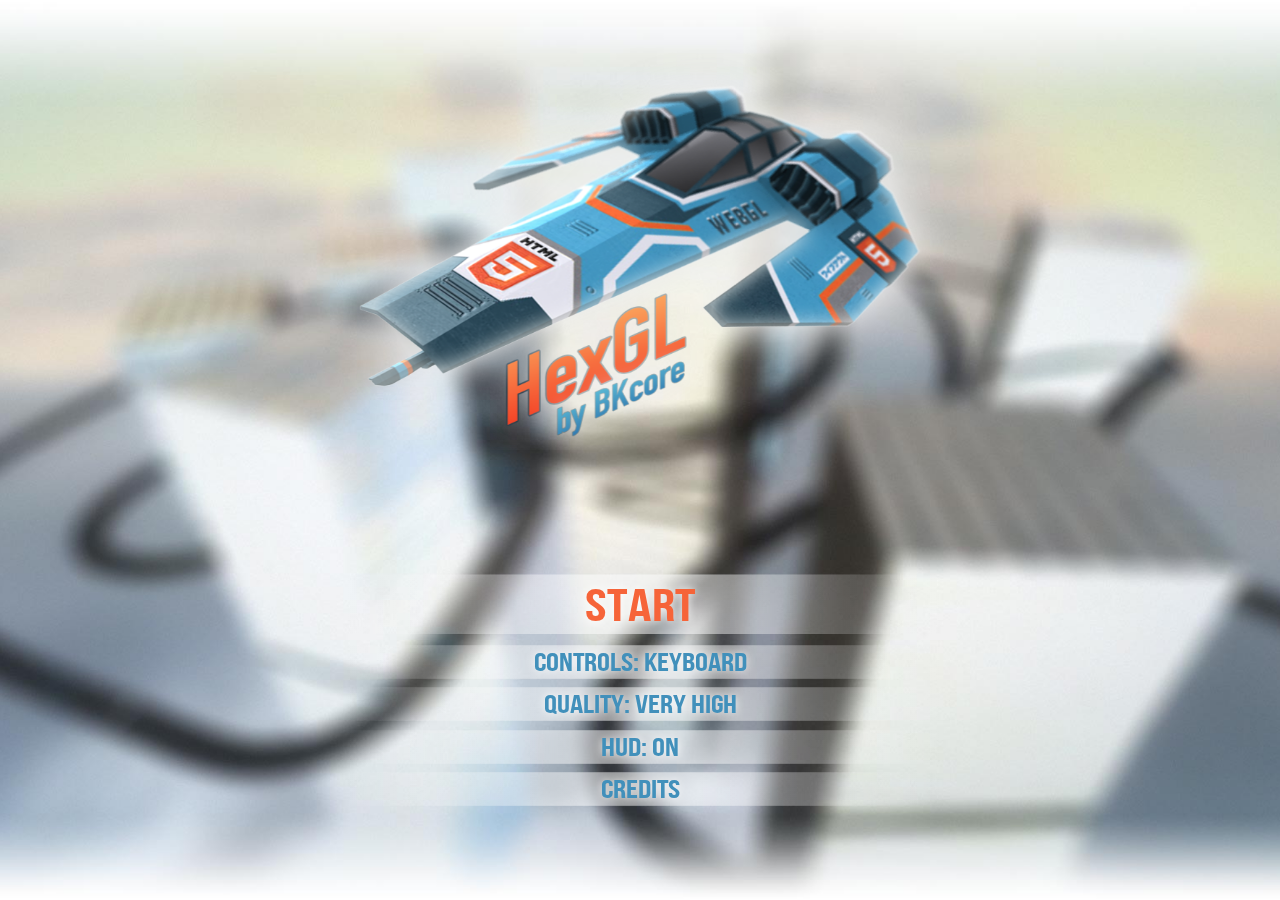
<file: index.html>
<!DOCTYPE html>
<html lang="en">
  <head>
    <title>HexGL by BKcore</title>
    <meta charset="utf-8" />
    <link rel="icon" href="./images/favicon.png" />
    <meta
      name="viewport"
      content="width=device-width, user-scalable=no, initial-scale=1.0, minimum-scale=1.0, maximum-scale=1.0"
    />
    <link rel="stylesheet" href="css/multi.css" charset="utf-8" />
    <link rel="stylesheet" href="css/fonts.css" charset="utf-8" />
    <style>
      body {
        padding: 0;
        margin: 0;
      }
      canvas {
        pointer-events: none;
        width: 100%;
      }
      #overlay {
        position: absolute;
        z-index: 9999;
        top: 0;
        left: 0;
        width: 100%;
      }
    </style>
    <script type="text/javascript">
      //analytics
      var _gaq = _gaq || [];
      _gaq.push(["_setAccount", "UA-26274524-4"]);
      _gaq.push(["_trackPageview"]);
      (function () {
        var ga = document.createElement("script");
        ga.type = "text/javascript";
        ga.async = true;
        ga.src =
          ("https:" == document.location.protocol
            ? "https://ssl"
            : "http://www") + ".google-analytics.com/ga.js";
        var s = document.getElementsByTagName("script")[0];
        s.parentNode.insertBefore(ga, s);
      })();
    </script>
  </head>
  <body>
    <div id="step-1">
      <div id="global"></div>
      <div id="title"></div>
      <div id="menucontainer">
        <div id="menu">
          <div id="start">Start</div>
          <div id="s-controlType">Controls: Keyboard</div>
          <div id="s-quality">Quality: High</div>
          <div id="s-hud">HUD: On</div>
          <div id="s-godmode" style="display: none">Godmode: Off</div>
          <div id="s-credits">Credits</div>
        </div>
      </div>
    </div>
    <div id="step-2" style="display: none">
      <div id="ctrl-help">Click/Touch to continue.</div>
    </div>
    <div id="step-3" style="display: none">
      <div id="progressbar"></div>
    </div>
    <div id="step-4" style="display: none">
      <div id="overlay"></div>
      <div id="main"></div>
    </div>
    <div id="step-5" style="display: none">
      <div id="time"></div>
      <div id="ctrl-help">Click/Touch to continue.</div>
    </div>
    <div id="credits" style="display: none">
      <h3>Code</h3>
      <p><b>Concept and Development</b><br />Thibaut Despoulain (BKcore)</p>
      <p><b>Contributors</b><br />townxelliot<br />mahesh.kk</p>
      <p>
        <b>Technologies</b
        ><br />WebGL<br />JavaScript<br />CoffeeScript<br />Three.js<br />LeapMotion
      </p>
      <h3>Graphics</h3>
      <p><b>HexMKI base model</b><br />Charnel</p>
      <p><b>Track texture</b><br />Nobiax</p>
      <h4>Click anywhere to continue.</h4>
    </div>
    <div id="leapinfo" style="display: none"></div>
    <script src="libs/Three.js"></script>
    <script src="libs/Stats.js"></script>
    <script src="libs/Detector.js"></script>
    <script src="libs/ShaderExtras.js"></script>
    <script src="libs/postprocessing/MaskPass.js"></script>
    <script src="libs/postprocessing/BloomPass.js"></script>
    <script src="libs/postprocessing/ShaderPass.js"></script>
    <script src="libs/postprocessing/RenderPass.js"></script>
    <script src="libs/postprocessing/EffectComposer.js"></script>
    <script src="bkcore/controllers/TouchController.js"></script>
    <script src="bkcore/controllers/GamepadController.js"></script>
    <script src="bkcore/controllers/OrientationController.js"></script>
    <script src="bkcore/Timer.js"></script>
    <script src="bkcore/Utils.js"></script>
    <script src="bkcore/ImageData.js"></script>
    <script src="bkcore/threejs/Loader.js"></script>
    <script src="bkcore/threejs/Shaders.js"></script>
    <script src="bkcore/threejs/Particles.js"></script>
    <script src="bkcore/threejs/RenderManager.js"></script>
    <script src="bkcore/Audio.js"></script>
    <script src="bkcore/hexgl/HUD.js"></script>
    <script src="bkcore/hexgl/Gameplay.js"></script>
    <script src="bkcore/hexgl/RaceData.js"></script>
    <script src="bkcore/hexgl/ShipEffects.js"></script>
    <script src="bkcore/hexgl/CameraChase.js"></script>
    <script src="bkcore/hexgl/ShipControls.js"></script>
    <script src="bkcore/hexgl/tracks/Cityscape.js"></script>
    <script src="bkcore/hexgl/HexGL.js"></script>
    <script src="launch.js"></script>
  </body>
</html>
</file>
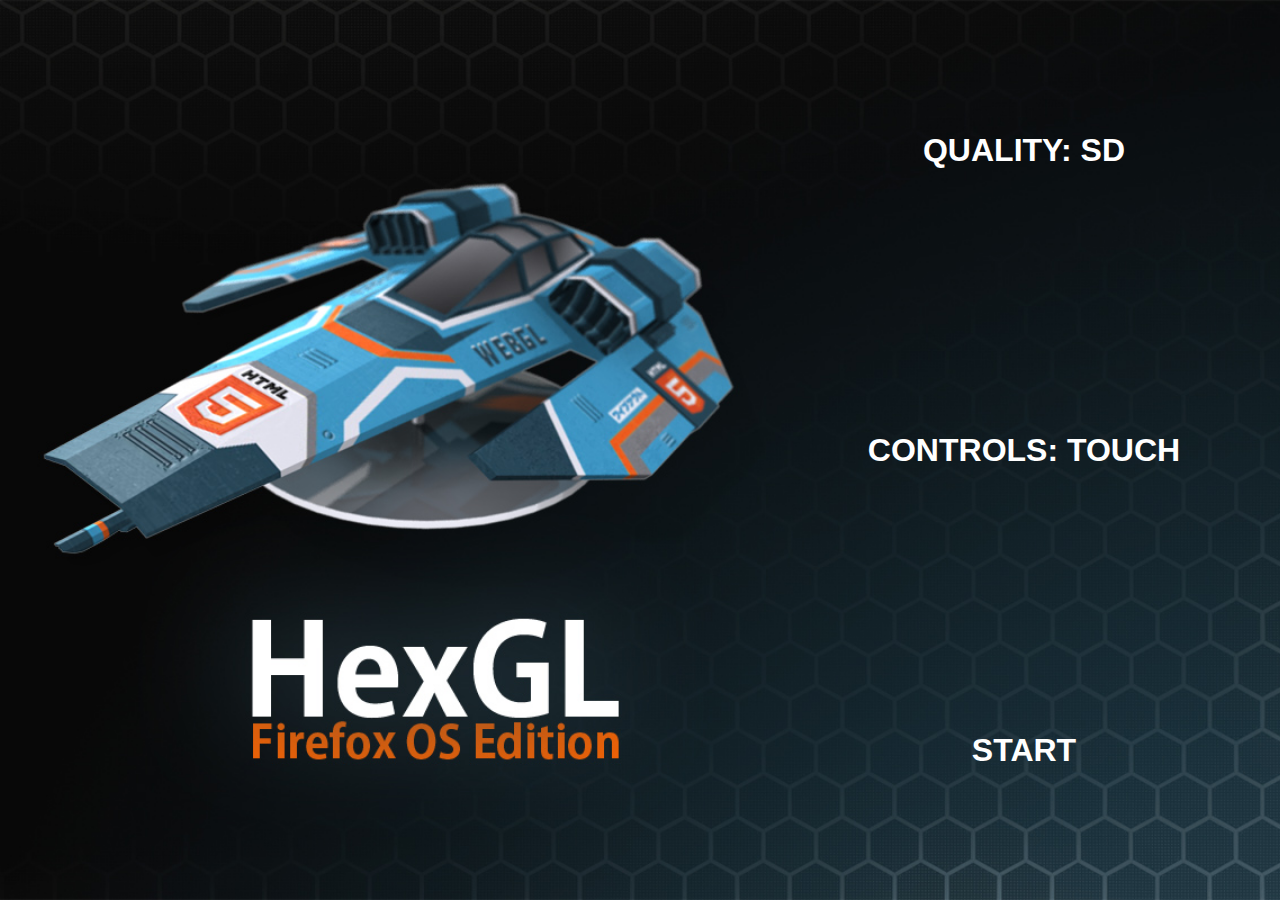
<file: mobile/index.html>
<!DOCTYPE html>
<html lang="en">
  <head>
    <title>HexGL</title>
    <meta charset="utf-8" />
    <meta
      name="viewport"
      content="width=device-width, user-scalable=no, initial-scale=1.0, minimum-scale=1.0, maximum-scale=1.0"
    />
    <link rel="stylesheet" href="css/fonts.css" charset="utf-8" />
    <link rel="stylesheet" href="css/touchcontroller.css" charset="utf-8" />
    <link rel="icon" href="../images/icon_256.png" type="image/png" />
    <link rel="shortcut icon" href="../images/icon_256.png" type="image/png" />
    <style>
      html {
        background: #000000;
      }
      body {
        background: url("css/mobile.jpg") no-repeat center center fixed;
        -webkit-background-size: cover;
        -moz-background-size: cover;
        -ms-background-size: cover;
        -o-background-size: cover;
        background-size: cover;
        padding: 0;
        margin: 0;
        overflow: hidden;
        font-family: georgia;
        text-align: center;
        color: #666;
      }
      h1 {
        color: #666;
      }
      a {
        color: skyblue;
      }
      /*canvas { pointer-events:none; }*/
      html,
      body,
      #main,
      #titles,
      #controls,
      #over,
      #loading,
      canvas {
        width: 100%;
        height: 100%;
      }
      #overlay,
      #titles,
      #controls-1,
      #controls-2,
      #over,
      #loading {
        position: absolute;
        z-index: 1000;
        top: 0;
        left: 0;
        bottom: 0;
        right: 0;
      }
      #titles {
        z-index: 1001;
      }
      #controls-1 {
        z-index: 1002;
        background: url("css/mobile-controls-1.jpg") no-repeat center center
          fixed;
        -webkit-background-size: cover;
        -moz-background-size: cover;
        -ms-background-size: cover;
        -o-background-size: cover;
        background-size: cover;
        display: none;
      }
      #controls-2 {
        z-index: 1003;
        background: url("css/mobile-controls-2.jpg") no-repeat center center
          fixed;
        -webkit-background-size: cover;
        -moz-background-size: cover;
        -ms-background-size: cover;
        -o-background-size: cover;
        background-size: cover;
        display: none;
      }
      #over {
        z-index: 1004;
        background: url("css/mobile-over.jpg") no-repeat center center fixed;
        -webkit-background-size: cover;
        -moz-background-size: cover;
        -ms-background-size: cover;
        -o-background-size: cover;
        background-size: cover;
        display: none;
      }
      #loading {
        display: none;
        color: #fff;
      }
      #loading div {
        position: absolute;
        bottom: 20px;
        right: 20px;
        text-align: right;
        font-size: 3em;
        font-weight: bold;
        font-family: arial, sans-serif;
      }
      #titles-logo {
        position: absolute;
        top: 0;
        left: 0;
        bottom: 0;
        right: 40%;
        text-align: center;
        font-size: 4em;
        font-weight: bold;
        font-family: arial, sans-serif;
        text-decoration: none;
        color: #444444;
        text-indent: -99999px;
      }
      #titles-logo div {
        display: block;
        top: 50%;
        position: absolute;
        margin-top: -40px;
        line-height: 80px;
        width: 100%;
        text-align: center;
      }
      #titles-buttons {
        position: absolute;
        left: 60%;
        width: 40%;
        height: 100%;
        border: none;
        border-collapse: collapse;
      }
      #titles-button tr td {
      }
      .titles-button {
        vertical-align: middle;
        text-align: center;
        font-size: 2em;
        font-weight: bold;
        font-family: arial, sans-serif;
        text-decoration: none;
        color: #ffffff;
        cursor: pointer;
      }
      .titles-button:active,
      .titles-button:focus {
        color: skyblue;
      }
    </style>
  </head>

  <body>
    <div id="titles">
      <div id="titles-logo"><div>HexGL</div></div>
      <table id="titles-buttons">
        <tr>
          <td class="titles-button" id="s-quality" onclick="rollQuality();">
            QUALITY: SD
          </td>
        </tr>
        <tr>
          <td class="titles-button" id="s-controls" onclick="rollControls();">
            CONTROLS: TOUCH
          </td>
        </tr>
        <tr>
          <td class="titles-button" onclick="init();">START</td>
        </tr>
      </table>
    </div>
    <div id="controls-1" onclick="start();"></div>
    <div id="controls-2" onclick="start();"></div>
    <div id="over" onclick="restart();"></div>
    <div id="loading"><div>Loading...</div></div>
    <div id="overlay"></div>
    <div id="main"></div>
    <script src="../libs/Stats.js"></script>
    <script src="../libs/Three.js"></script>
    <script src="../libs/Detector.js"></script>
    <script src="../libs/ShaderExtras.js"></script>
    <script src="../libs/postprocessing/MaskPass.js"></script>
    <script src="../libs/postprocessing/BloomPass.js"></script>
    <script src="../libs/postprocessing/RenderPass.js"></script>
    <script src="../libs/postprocessing/ShaderPass.js"></script>
    <script src="../libs/postprocessing/EffectComposer.js"></script>
    <script src="../bkcore/Utils.js"></script>
    <script src="../bkcore/Timer.js"></script>
    <script src="../bkcore/ImageData.js"></script>
    <script src="bkcore/threejs/Loader.js"></script>
    <script src="../bkcore/threejs/Shaders.js"></script>
    <script src="../bkcore/threejs/Particles.js"></script>
    <script src="../bkcore/threejs/RenderManager.js"></script>
    <script src="../bkcore/hexgl/HUD.js"></script>
    <script src="../bkcore/hexgl/Gameplay.js"></script>
    <script src="../bkcore/hexgl/RaceData.js"></script>
    <script src="../bkcore/hexgl/ShipEffects.js"></script>
    <script src="../bkcore/hexgl/CameraChase.js"></script>
    <script src="bkcore/hexgl/HexGL.js"></script>
    <script src="bkcore/hexgl/ShipControls.js"></script>
    <script src="bkcore/hexgl/tracks/Cityscape.js"></script>
    <script src="bkcore/controllers/TouchController.js"></script>
    <script src="bkcore/controllers/OrientationController.js"></script>
    <script>
      try {
        var request = navigator.mozApps.getSelf();
        request.onsuccess = function () {
          if (request.result) {
            // we're installed
          } else {
            // not installed
            var conf = confirm("Would you like to install HexGL as an app?");
            if (conf) {
              var irequest = navigator.mozApps.install(
                "http://ffos.hexgl.bkcore.com/package.webapp"
              );
              irequest.onsuccess = function () {
                alert(
                  "HexGL is now installed. Please launch the app from the homescreen to cache assets."
                );
              };
              irequest.onerror = function (e) {
                alert("Error: " + irequest.error.name);
              };
            }
          }
        };
        request.onerror = function () {
          console.warn(
            "Error checking installation status: " + this.error.message
          );
        };
      } catch (e) {
        //TODO
      }

      var SCREEN_WIDTH = window.innerWidth;
      var SCREEN_HEIGHT = window.innerHeight;

      var container, hudcontainer;

      var hexGL;

      var q = 0,
        qmax = 2,
        c = 1,
        cmax = 2;
      var sq = ["SD", "HD", "ULTRA"];
      var sc = ["NONE", "TOUCH", "MOTION"];

      var titles = document.getElementById("titles");
      var hudcontainer = document.getElementById("overlay");
      var gameover = document.getElementById("over");
      var controls1 = document.getElementById("controls-1");
      var controls2 = document.getElementById("controls-2");
      var squality = document.getElementById("s-quality");
      var scontrols = document.getElementById("s-controls");
      var loading = document.getElementById("loading");
      var container = document.getElementById("main");

      function rollQuality() {
        q++;
        if (q > qmax) q = 0;
        squality.innerHTML = "QUALITY: " + sq[q];
      }

      function rollControls() {
        c++;
        if (c > cmax) c = 1;
        scontrols.innerHTML = "CONTROLS: " + sc[c];
      }

      function init() {
        titles.style.display = "none";
        this["controls" + c].style.display = "block";
      }

      function restart() {
        /*titles.style.display = "block";
				gameover.style.display = "none";*/
        location.reload(false);
      }

      function start() {
        controls1.style.display = "none";
        controls2.style.display = "none";
        container.style.display = "block";
        loading.style.display = "block";

        quality = q < 2 ? 0 : 1;
        half = q < 1;

        hexGL = new bkcore.hexgl.HexGL({
          document: document,
          width: SCREEN_WIDTH,
          height: SCREEN_HEIGHT,
          container: container,
          overlay: overlay,
          gameover: gameover,
          quality: quality,
          track: "Cityscape",
          hud: false,
          half: half,
          mobile: true,
          controlType: c,
          godmode: true,
        });

        hexGL.load({
          onLoad: function () {
            console.log("ALL LOADED.");
            hexGL.init();
            loading.style.display = "none";
            hexGL.start();
          },
          onError: function (s) {
            console.log("ERROR ON " + s + ".");
          },
          onProgress: function (p, t, n) {
            console.log(
              "LOADED " +
                t +
                " : " +
                n +
                " ( " +
                p.loaded +
                " / " +
                p.total +
                " )."
            );
          },
        });
      }

      //init();
    </script>
  </body>
</html>
</file>
<file: css/multi.css>
@-webkit-keyframes anim {
  0% {
    -webkit-transform: translateY(10px);
  }
  50% {
    -webkit-transform: translateY(-10px);
  }
  100% {
    -webkit-transform: translateY(10px);
  }
}
@-moz-keyframes anim {
  0% {
    -moz-transform: translateY(10px);
  }
  50% {
    -moz-transform: translateY(-10px);
  }
  100% {
    -moz-transform: translateY(10px);
  }
}
@-o-keyframes anim {
  0% {
    -o-transform: translateY(10px);
  }
  50% {
    -o-transform: translateY(-10px);
  }
  100% {
    -o-transform: translateY(10px);
  }
}
@keyframes anim {
  0% {
    transform: translateY(10px);
  }
  50% {
    transform: translateY(-10px);
  }
  100% {
    transform: translateY(10px);
  }
}

@-webkit-keyframes animbg {
  0% {
    -webkit-transform: translateY(5px);
  }
  50% {
    -webkit-transform: translateY(-5px);
  }
  100% {
    -webkit-transform: translateY(5px);
  }
}
@-moz-keyframes animbg {
  0% {
    -moz-transform: translateY(5px);
  }
  50% {
    -moz-transform: translateY(-5px);
  }
  100% {
    -moz-transform: translateY(5px);
  }
}
@-o-keyframes animbg {
  0% {
    -o-transform: translateY(5px);
  }
  50% {
    -o-transform: translateY(-5px);
  }
  100% {
    -o-transform: translateY(5px);
  }
}
@keyframes animbg {
  0% {
    transform: translateY(5px);
  }
  50% {
    transform: translateY(-5px);
  }
  100% {
    transform: translateY(5px);
  }
}

* {
  -webkit-touch-callout: none;
  -webkit-user-select: none;
  -khtml-user-select: none;
  -moz-user-select: none;
  -ms-user-select: none;
  user-select: none;
}

html,
body {
  overflow: hidden;
  font-family: "BebasNeueRegular", arial, sans-serif;
  background: white;
}

#global {
  position: absolute;
  top: 0;
  right: 0;
  bottom: 0;
  left: 0;
  z-index: 0;
  background: url("bg.jpg") no-repeat center center fixed;
  overflow: hidden;
  text-align: center;
  -moz-background-size: cover;
  -webkit-background-size: cover;
  -ms-background-size: cover;
  -o-background-size: cover;
  background-size: cover;
  -webkit-transform: translateZ(0);
  -moz-transform: translateZ(0);
  -o-transform: translateZ(0);
  transform: translateZ(0);
  -webkit-animation: animbg 3s ease-in-out infinite;
  -moz-animation: animbg 3s ease-in-out infinite;
  -o-animation: animbg 3s ease-in-out infinite;
  animation: animbg 3s ease-in-out infinite;
}

#title {
  position: absolute;
  top: 5%;
  right: 0;
  bottom: 5%;
  left: 0;
  z-index: 1;
  background: url("title.png") no-repeat center top;
  -moz-background-size: auto 50%;
  -webkit-background-size: auto 50%;
  -ms-background-size: auto 50%;
  -o-background-size: auto 50%;
  background-size: auto 50%;
  -webkit-transform: translateZ(0);
  -moz-transform: translateZ(0);
  -o-transform: translateZ(0);
  transform: translateZ(0);
  -webkit-animation: anim 3s ease-in-out infinite;
  -moz-animation: anim 3s ease-in-out infinite;
  -o-animation: anim 3s ease-in-out infinite;
  animation: anim 3s ease-in-out infinite;
}

#menucontainer {
  position: absolute;
  top: auto;
  right: 0;
  bottom: 10%;
  left: 0;
  z-index: 2;
}

#menu {
  position: relative;
  display: block;
  width: 100%;
  max-width: 600px;
  margin: auto;
  text-align: center;
  font-size: 2em;
  font-family: "BebasNeueRegular", arial, sans-serif;
  text-transform: uppercase;
  color: #4190bb;
}

#menu div {
  padding: 0.1em 0 0 0;
  margin: 0 0;
  cursor: pointer;
  -moz-text-shadow: 0 0 10px rgb(255, 255, 255);
  -webkit-text-shadow: 0 0 10px rgb(255, 255, 255);
  text-shadow: 0 0 10px rgb(255, 255, 255);
  -webkit-transform-origin-y: 50%;
  -webkit-transition: -webkit-transform 0.2s;
  -webkit-transform: translateZ(0px) scaleY(0.8);
  transform-origin-y: 50%;
  transition: transform 0.2s ease;
  transform: translateZ(0px) scaleY(0.8);
  background: url([data-uri]);
  background: -moz-linear-gradient(
    left,
    rgba(255, 255, 255, 0) 0%,
    rgba(255, 255, 255, 0.5) 40%,
    rgba(255, 255, 255, 0.5) 60%,
    rgba(255, 255, 255, 0) 100%
  ); /* FF3.6+ */
  background: -webkit-gradient(
    linear,
    left top,
    right top,
    color-stop(0%, rgba(255, 255, 255, 0)),
    color-stop(40%, rgba(255, 255, 255, 0.5)),
    color-stop(60%, rgba(255, 255, 255, 0.5)),
    color-stop(100%, rgba(255, 255, 255, 0))
  ); /* Chrome,Safari4+ */
  background: -webkit-linear-gradient(
    left,
    rgba(255, 255, 255, 0) 0%,
    rgba(255, 255, 255, 0.5) 40%,
    rgba(255, 255, 255, 0.5) 60%,
    rgba(255, 255, 255, 0) 100%
  ); /* Chrome10+,Safari5.1+ */
  background: -o-linear-gradient(
    left,
    rgba(255, 255, 255, 0) 0%,
    rgba(255, 255, 255, 0.5) 40%,
    rgba(255, 255, 255, 0.5) 60%,
    rgba(255, 255, 255, 0) 100%
  ); /* Opera 11.10+ */
  background: -ms-linear-gradient(
    left,
    rgba(255, 255, 255, 0) 0%,
    rgba(255, 255, 255, 0.5) 40%,
    rgba(255, 255, 255, 0.5) 60%,
    rgba(255, 255, 255, 0) 100%
  ); /* IE10+ */
  background: linear-gradient(
    to right,
    rgba(255, 255, 255, 0) 0%,
    rgba(255, 255, 255, 0.5) 40%,
    rgba(255, 255, 255, 0.5) 60%,
    rgba(255, 255, 255, 0) 100%
  ); /* W3C */
}

#menu div:hover {
  color: #f66439;
  -webkit-transform: scaleY(1);
  transform: scaleY(1.1);
}

#start {
  font-size: 1.8em;
  color: #f66439;
}

#start:hover {
  color: #f8854b !important;
}

#step-2 {
  position: absolute;
  top: 0;
  right: 0;
  bottom: 0;
  left: 0;
  background: black;
  vertical-align: bottom;
  text-align: center;
  padding: 20px;
  color: white;
  font-size: 2em;
  background-repeat: no-repeat;
  background-position: center center;
  -moz-background-size: 60% auto;
  -webkit-background-size: 60% auto;
  -ms-background-size: 60% auto;
  -o-background-size: 60% auto;
  background-size: 60% auto;
}

#step-3 {
  position: absolute;
  top: 0;
  right: 0;
  bottom: 0;
  left: 0;
  background: black;
}

#step-3 #progressbar {
  position: absolute;
  top: 0;
  right: auto;
  bottom: 0;
  left: 0;
  width: 0%;
  background: white;
}

#step-5 {
  position: absolute;
  top: 0;
  right: 0;
  bottom: 0;
  left: 0;
  background: black;
  text-align: center;
  padding: 100px 20px;
  color: white;
  font-size: 2em;
}

#step-5 #time {
  font-size: 4em;
}

#leapinfo {
  position: absolute;
  top: 0;
  right: 0;
  bottom: 0;
  left: 0;
  background: rgba(0, 0, 0, 0.8);
  color: white;
  text-align: center;
  font-size: 3em;
  padding-top: 200px;
  z-index: 999999;
}

#credits {
  position: absolute;
  top: 0;
  right: 0;
  bottom: 0;
  left: 0;
  z-index: 9999;
  background: black;
  overflow-y: auto;
  text-align: center;
  color: white;
  font-size: 1.1em;
  padding: 40px 20px;
}

#credits h3 {
  font-size: 2em;
  color: #666;
}

#credits b {
  font-size: 1.2em;
  color: #bbb;
}

#credits h4 {
  color: #555;
  font-size: 1.2em;
}
</file>
<file: css/fonts.css>
/* Generated by Font Squirrel (http://www.fontsquirrel.com) on July 28, 2012 03:24:04 PM America/New_York */

@font-face {
  font-family: "BebasNeueRegular";
  src: url("BebasNeue-webfont.eot");
  src: url("BebasNeue-webfont.eot?#iefix") format("embedded-opentype"),
    url("BebasNeue-webfont.woff") format("woff"),
    url("BebasNeue-webfont.ttf") format("truetype"),
    url("BebasNeue-webfont.svg#BebasNeueRegular") format("svg");
  font-weight: normal;
  font-style: normal;
}
</file>
<file: mobile/css/fonts.css>
/* Generated by Font Squirrel (http://www.fontsquirrel.com) on July 28, 2012 03:24:04 PM America/New_York */

@font-face {
  font-family: "BebasNeueRegular";
  src: url("../css/BebasNeue-webfont.eot");
  src: url("../css/BebasNeue-webfont.eot?#iefix") format("embedded-opentype"),
    url("../css/BebasNeue-webfont.woff") format("woff"),
    url("../css/BebasNeue-webfont.ttf") format("truetype"),
    url("../css/BebasNeue-webfont.svg") format("svg");
  font-weight: normal;
  font-style: normal;
}
</file>
<file: mobile/css/touchcontroller.css>
* {
  -webkit-touch-callout: none; /* prevent callout to copy image, etc when tap to hold */
  -webkit-text-size-adjust: none; /* prevent webkit from resizing text to fit */
  /* make transparent link selection, adjust last value opacity 0 to 1.0 */
  -webkit-tap-highlight-color: rgba(0, 0, 0, 0);
  -webkit-user-select: none; /* prevent copy paste, to allow, change 'none' to 'text' */
  -webkit-tap-highlight-color: rgba(0, 0, 0, 0);
}
</file>
